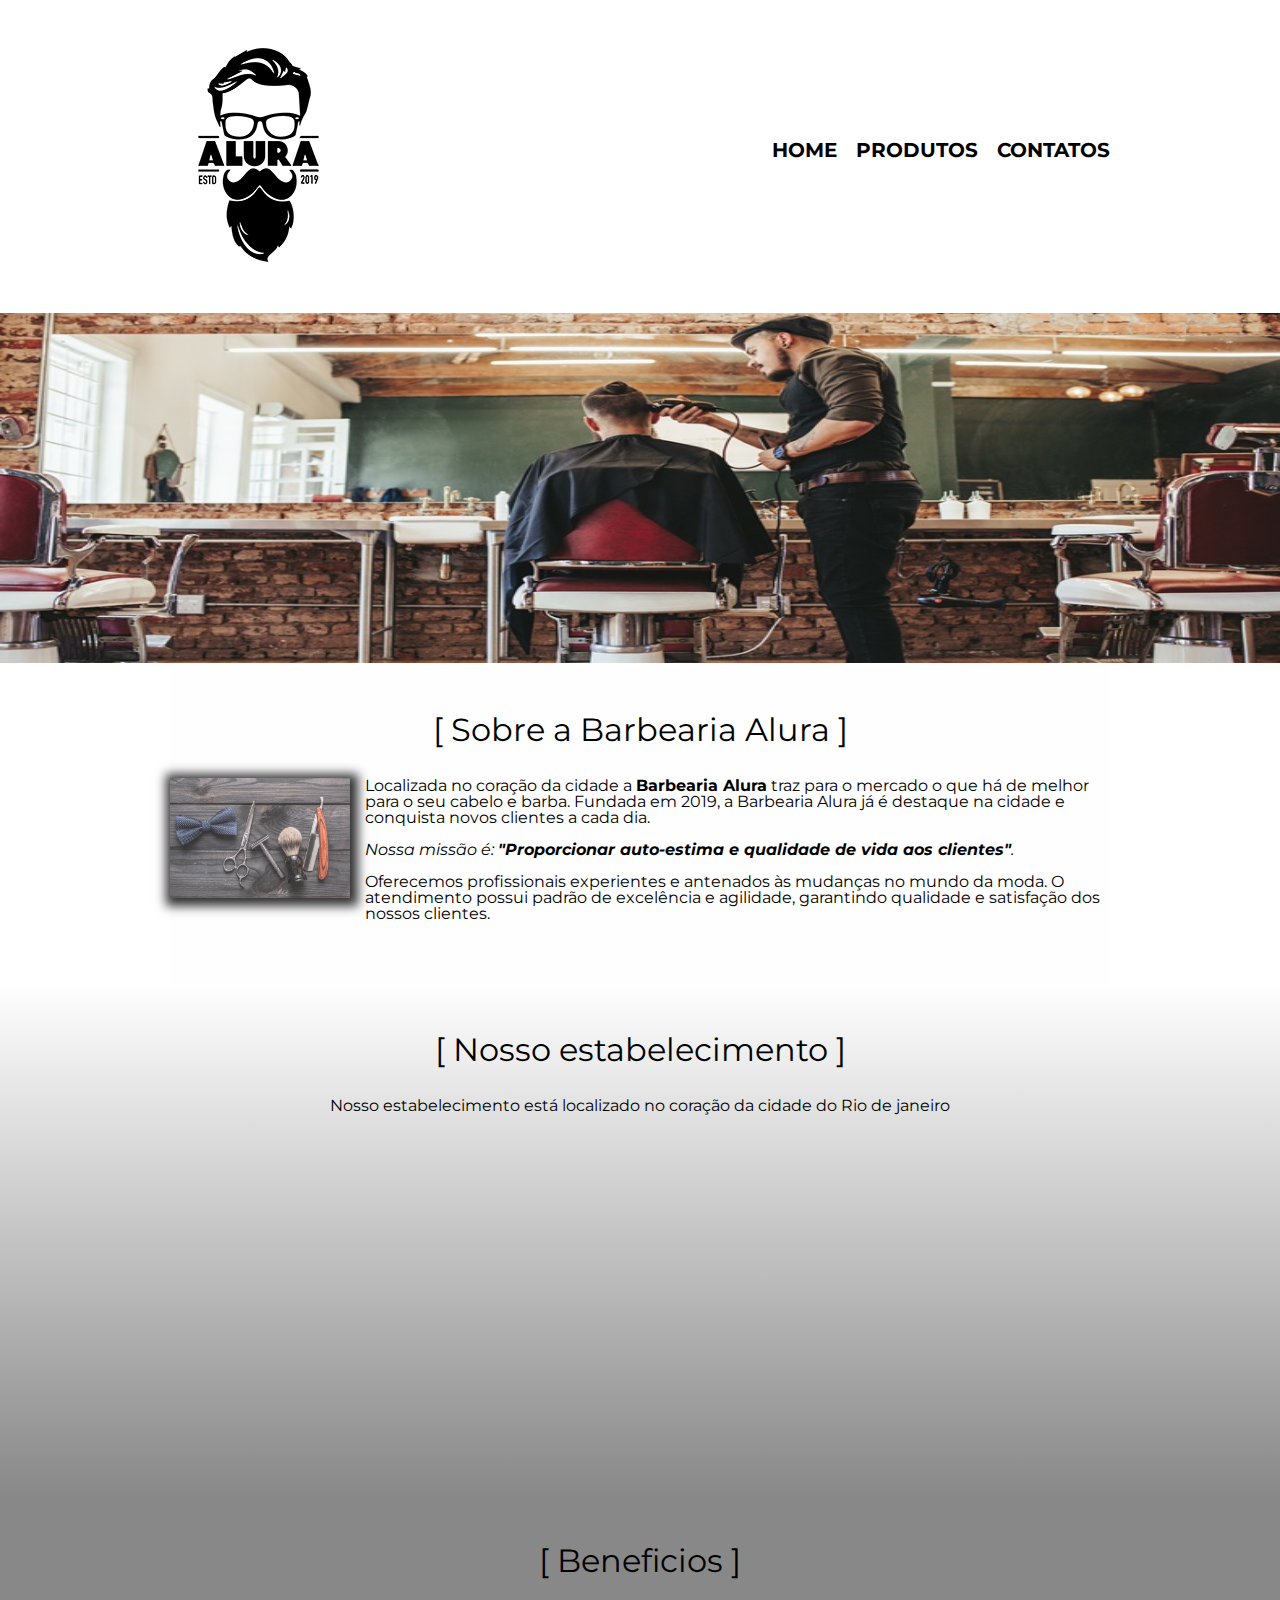
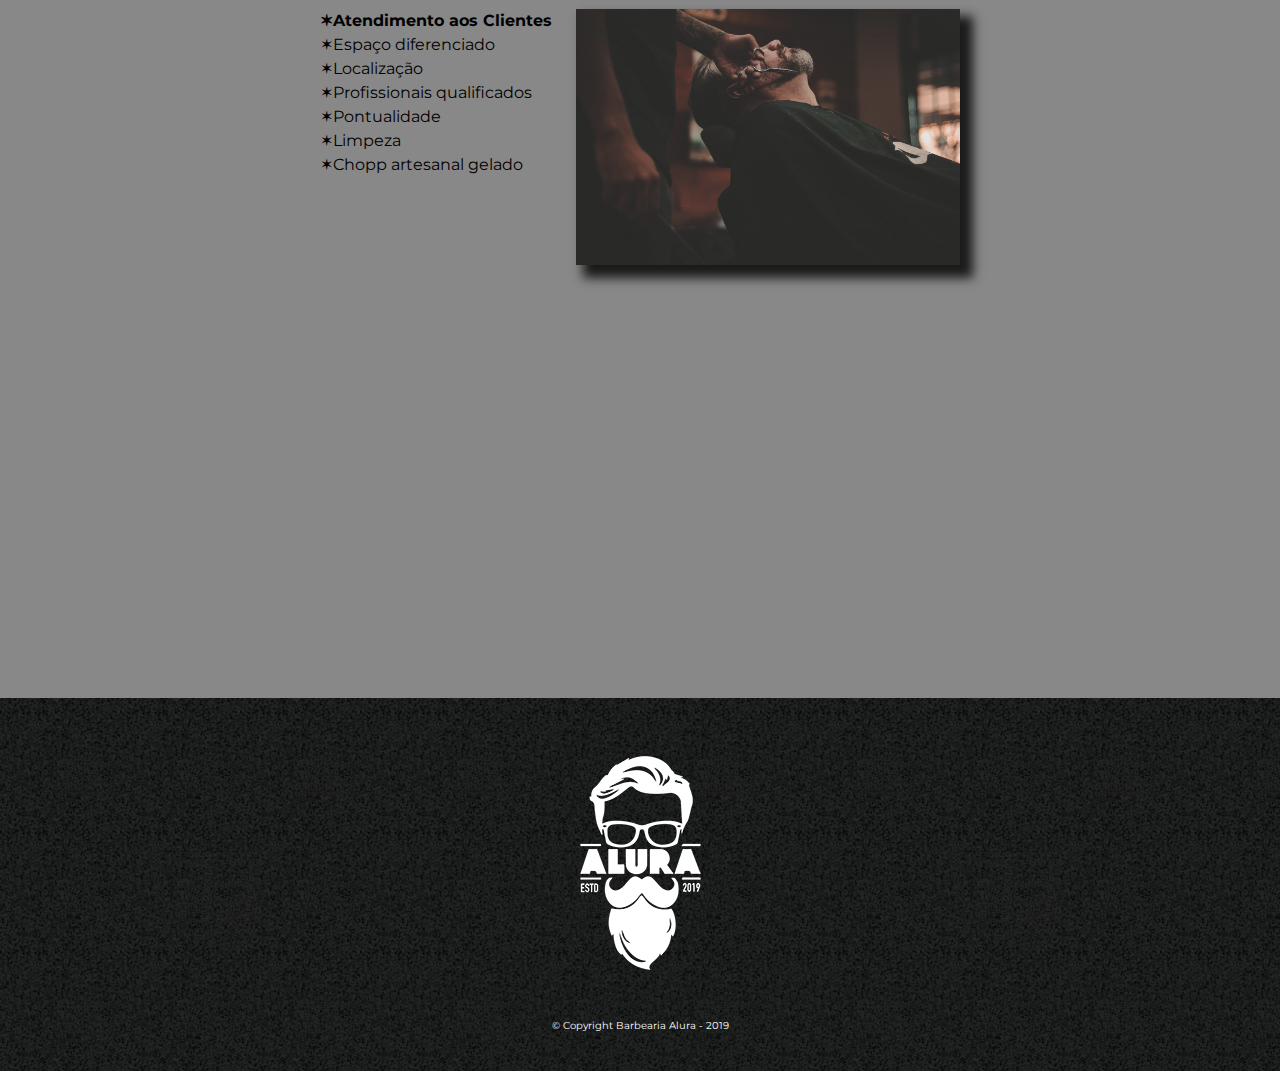
<file: index.html>
<!DOCTYPE html>
<html lang="pt-br">
    <head>
        <meta name="viewport" content="width=device-width">
        <meta charset="UTF-8">
        <meta http-equiv="X-UA-Compatible" content="IE=edge">
        <meta name="viewport" content="width=device-width, initial-scale=1.0">
        <title>Barbearia</title>
        <link rel="stylesheet" href="reset.css">
        <link rel="stylesheet" href="style.css">
    </head>
    <body>
    <header class="cabecalho">
        <div class="caixa">
            <h1><a href="index.html"><img src="logo.png" alt="Logo da Barbearia Alura"></a> </h1>
            <nav>
                <ul>
                    <li><a href="index.html">Home</a></li>
                    <li><a href="produtos.html">Produtos</a></li>
                    <li><a href="contato.html">Contatos</a></li>
                </ul>    
            </nav>
         </div>
    </header> 
    <img class= "banner" src="fundo.jpg">
    <main>
         <section class="principal">
            
            <h2 class="titulo-principal">Sobre a Barbearia Alura</h2>

            <img class="utensilios" src="utensilios.jpg" alt="Utensilios de um barbeiro">

            <p>Localizada no coração da cidade a <strong>Barbearia Alura</strong> 
            traz para o mercado o que há de melhor para o seu cabelo e barba.
            Fundada em 2019, a Barbearia Alura já é destaque na cidade e conquista novos clientes a cada dia.</p>

            <p id="missao"><em>Nossa missão é: <strong>"Proporcionar auto-estima e
            qualidade de vida aos clientes"</strong>.</em></p>

            <p>Oferecemos profissionais experientes e antenados às mudanças no
             mundo da moda. O atendimento possui padrão de excelência e agilidade,
             garantindo qualidade e satisfação dos nossos clientes.</p>
        </section>
        <section class="mapa">
            <h3 class="titulo-principal">Nosso estabelecimento</h3>
            <p>Nosso estabelecimento está localizado no coração da cidade do Rio de janeiro</p>
           
            <div class="mapa-conteudo">
                <iframe src="https://www.google.com/maps/embed?pb=!1m18!1m12!1m3!1d3675.294614743437!2d-43.
                178330385658285!3d-22.902501743474456!2m3!1f0!2f0!3f0!3m2!1i1024!2i768!4f13.
                1!3m3!1m2!1s0x997f5f371c4e59%3A0x9938d55dca1fbf51!2sCaelum%20-%20Escola%20de%20Tecnologia!
                5e0!3m2!1spt-BR!2sbr!4v1675224062048!5m2!1spt-BR!2sbr" 
                width="100%" height="300" style="border:0;" allowfullscreen="" loading="lazy" 
                referrerpolicy="no-referrer-when-downgrade"></iframe>
            </div>

        </section>
         <section class="beneficios">
            <h3 class="titulo-principal">Beneficios</h3>
            <div class="conteudo-beneficios">
                <ul class="lista-beneficios">
                    <li class="itens">Atendimento aos Clientes</li>
                    <li class="itens">Espaço diferenciado</li>
                    <li class="itens">Localização</li>
                    <li class="itens">Profissionais qualificados</li>
                    <li class="itens">Pontualidade</li>
                    <li class="itens">Limpeza</li>
                    <li class="itens">Chopp artesanal gelado</li>

                </ul><img src="beneficios.jpg" alt="Foto pessoa fazendo a barba" class="imagem-beneficios">
            </div>
            <div class="video">
                <iframe width="560" height="315" src="https://www.youtube.com/embed/KUERb9vZuqg" 
                title="YouTube video player" frameborder="0" allow="accelerometer; autoplay; 
                clipboard-write; encrypted-media; gyroscope; picture-in-picture; web-share"
                allowfullscreen></iframe>
            </div>
         </section>
    </main>   
    <footer>
        <img src="logo-branco.png" alt="Logo da Barbearia Alura">
        <p class="copyright">&copy; Copyright Barbearia Alura - 2019
    </footer>
  </body>
</html>
</file>
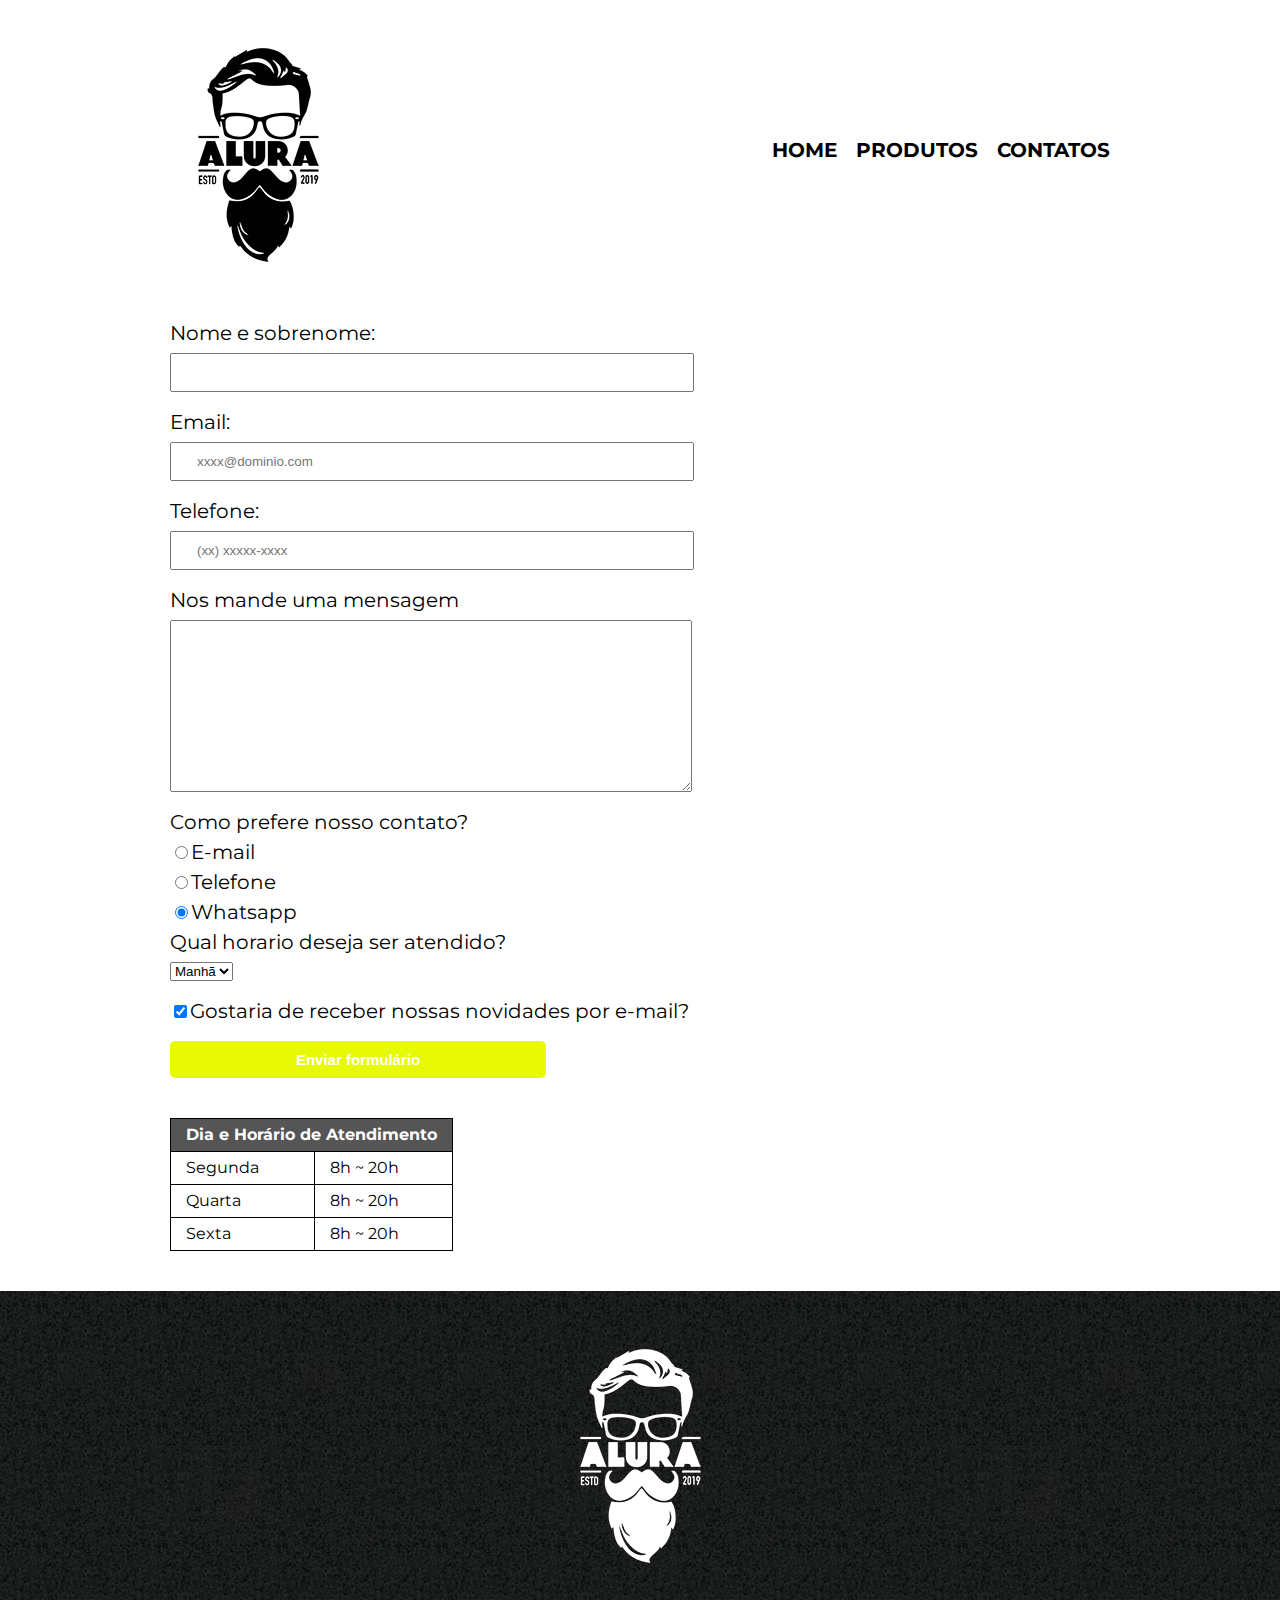
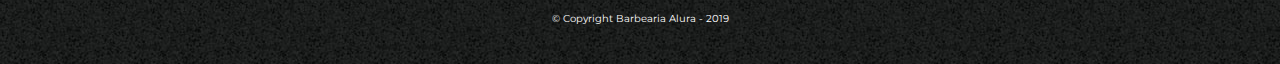
<file: contato.html>
<!DOCTYPE html>
<html lang="pt-br">
    <head>
        <meta charset="UTF-8">
        <meta http-equiv="X-UA-Compatible" content="IE=edge">
        <meta name="viewport" content="width=device-width, initial-scale=1.0">
        <title>Contatos</title>
        <link rel="stylesheet" href="reset.css">
        <link rel="stylesheet" href="style.css"> 
    </head>
    <body>
        <header class="cabecalho">
            <div class="caixa">
                <h1><a href="index.html"><img src="logo.png" alt="Logo da Barbearia Alura"></a> </h1>
                <nav>
                    <ul>
                        <li><a href="index.html">Home</a></li>
                        <li><a href="produtos.html">Produtos</a></li>
                        <li><a href="contato.html">Contatos</a></li>
                    </ul> 
                </nav>
            </div>   
        </header>  
        <main class="contato">
            <form>
                <label for="nomesobrenome">Nome e sobrenome: </label>
                <input type="text" id= "nomesobrenome" class="input-padrao" required>
                <label for="email">Email: </label>
                <input type="email" id= "email" class="input-padrao" required placeholder="xxxx@dominio.com">
                <label for="tel">Telefone: </label>
                <input type="text" id= "telefone" class="input-padrao" required placeholder="(xx) xxxxx-xxxx">

                <label for="mensagem">Nos mande uma mensagem</label>
                <textarea cols="70" rows="10" id="mensagem" class="input-padrao" required></textarea >

                <fieldset>
                    <legend>Como prefere nosso contato? </legend>
                    <label for="radio-email"><input type="radio"name="contato" value="email" id="radio-email">E-mail</label>
                    
                    <label for="radio-telefone"><input type="radio"name="contato" value="telefone" id="radio-telefone">Telefone</label>

                    <label for="radio-whatsapp"><input type="radio"name="contato" value="whatsapp" id="radio-whatsapp" checked>Whatsapp</label>
                </fieldset>

                <fieldset>
                    <legend>Qual horario deseja ser atendido? </legend>
                    <select>
                        <option>Manhã</option>
                        <option>Tarde</option>
                        <option>Noite</option>
                    </select>
                </fieldset>
                <label class="checkbox"><input type= "checkbox" checked>Gostaria de receber nossas novidades por e-mail?</label>

                <input type="submit" value="Enviar formulário" class="enviar">
            </form>
            <table>
                <thead>
                    <th colspan="6">Dia e Horário de Atendimento</th>
                    
                </thead>
                <tbody>
                    <tr>
                        <td>Segunda</td>
                        <td>8h ~ 20h</td>
                    </tr>
                    <tr>
                        <td>Quarta</td>
                        <td>8h ~ 20h</td>
                    </tr>
                    <tr>
                        <td>Sexta</td>
                        <td>8h ~ 20h</td>
                    </tr>
                    
                </tbody>
            </table>
        </main>
        <footer>
            <img src="logo-branco.png" alt="Logo da Barbearia Alura">
            <p class="copyright">&copy; Copyright Barbearia Alura - 2019
        </footer>
    </body>
</html>
</file>
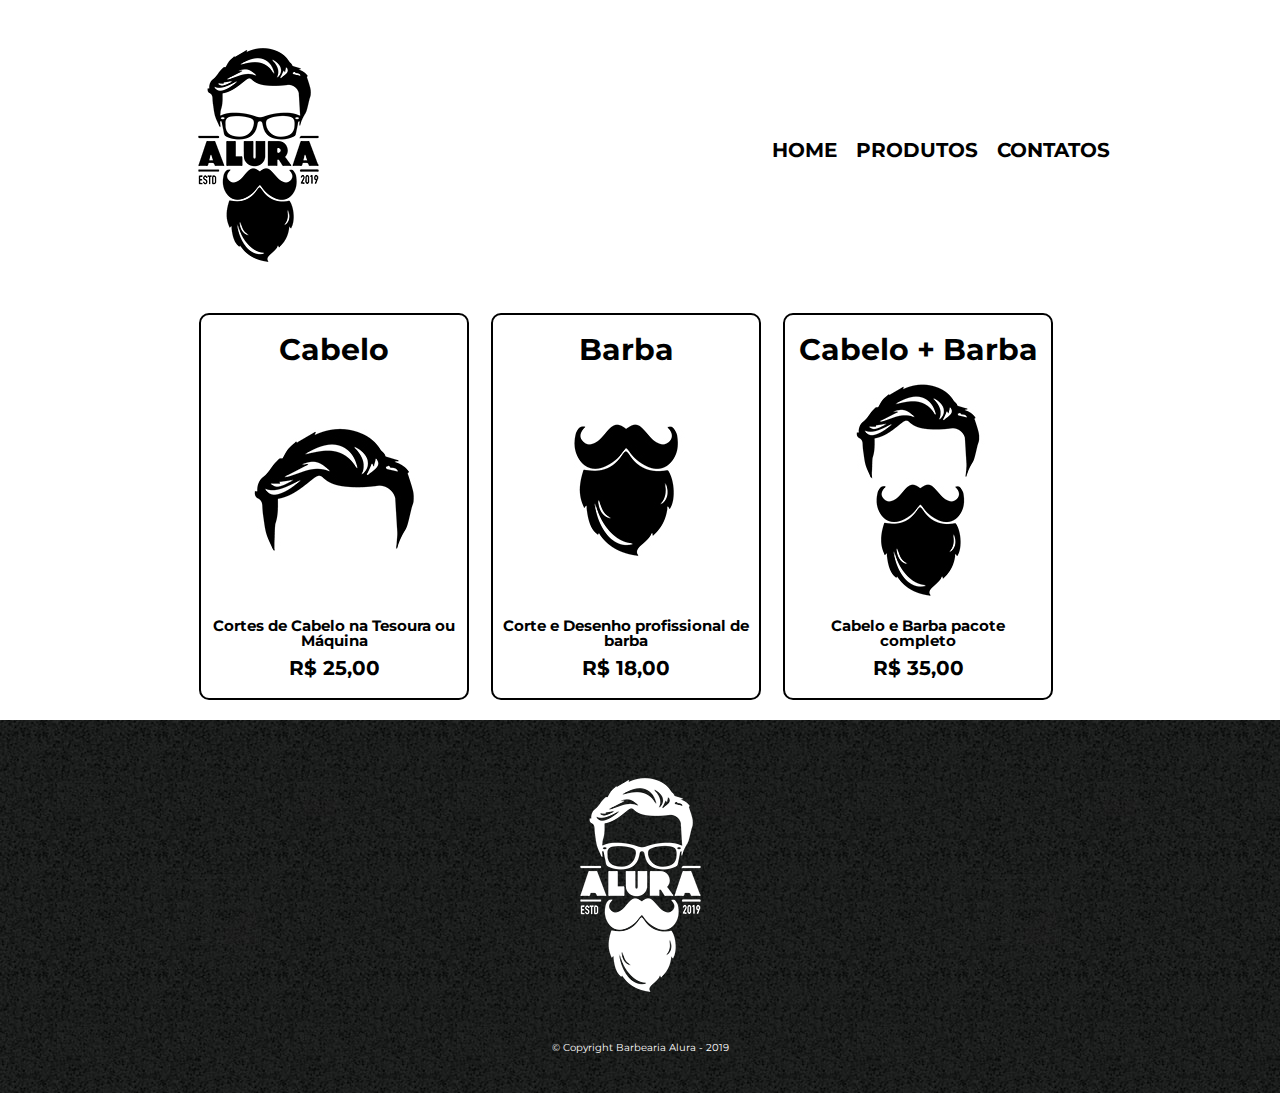
<file: produtos.html>
<!DOCTYPE html>
<html lang="pt-br">
    <head>
        <meta charset="UTF-8">
        <meta http-equiv="X-UA-Compatible" content="IE=edge">
        <meta name="viewport" content="width=device-width, initial-scale=1.0">
        <title>Produtos</title>
        <link rel="stylesheet" href="reset.css">
        <link rel="stylesheet" href="produtos.css"> 
    </head>
    <body>
        <header class="cabecalho">
            <div class="caixa">
                <h1><a href="index.html"><img src="logo.png" alt="Logo da Barbearia Alura"></a> </h1>
                <nav>
                    <ul>
                        <li><a href="index.html">Home</a></li>
                        <li><a href="produtos.html">Produtos</a></li>
                        <li><a href="contato.html">Contatos</a></li>
                    </ul> 
                </nav>
            </div>   
        </header>  
        <main>
            <ul class="produtos">
                <li>
                    <h2>Cabelo</h2>
                    <img src="cabelo.jpg">
                    <p class="produto__descricao">Cortes de Cabelo na Tesoura ou Máquina</p>
                    <p class="produto__preco">R$ 25,00</p>
                </li>
                <li>
                    <h2>Barba</h2>
                    <img src="barba.jpg">
                    <p class="produto__descricao">Corte e Desenho profissional de barba</p>
                    <p class="produto__preco">R$ 18,00</p>
                </li>
                <li>
                    <h2>Cabelo + Barba</h2>
                    <img src="cabelo+barba.jpg">
                    <p class="produto__descricao">Cabelo e Barba pacote completo</p>
                    <p class="produto__preco">R$ 35,00</p>
                </li>
            </ul>
        </main>  
        <footer>
            <img src="logo-branco.png" alt="Logo da Barbearia Alura">
            <p class="copyright">&copy; Copyright Barbearia Alura - 2019
        </footer>
    </body>
</html>
</file>
<file: style.css>
@import url('https://fonts.googleapis.com/css2?family=Montserrat:wght@500&display=swap');

body{
    font-family: 'Montserrat', sans-serif;
}
header{
    margin: 30px 0;
}
.caixa{
    position: relative;
    width: 940px;
    margin: 0 auto;
    
}
.caixa li:hover{
    box-shadow: 5px 5px #e8f906;
}
nav {
    position: absolute;
    top: 110px;
    right: 0;
}
nav li{
    display: inline;
    margin: 0 0 0 15px;
}
nav a{
    text-transform: uppercase;
    color: #000000;
    font-weight: bold;
    font-size: 20px;
    text-decoration: none;
}
nav a:hover{
       text-decoration: underline;
}
footer{
    text-align: center;
    background: url("bg.jpg");
    padding: 40px;
}
.copyright{
    margin: 30px 0 0;
    font-size: 10px;
    color: #FFFFFF;
}
.contato{
    width: 940px;
    margin: 0 auto;
}
form{
    margin: 40px 0;
}
form label, form legend{
    display:block;
    font-size: 20px;
    margin: 0 0 10px;
}
.input-padrao{
    display: block;
    margin: 0 0 20px;
    padding: 10px 25px;
    width: 50%;
}
.checkbox{
    margin: 20px 0;
}
.enviar{
    width: 40%;
    padding: 10px 0;
    background: #e8f906;
    color: #FFFFFF;
    font-weight: bold;
    font-size: 15px;
    border: none;
    border-radius: 5px;
    transition: 1s all;
    cursor: pointer;
}
.enviar:hover{
   background:#ff8c00;
   transform: scale(1.2);
}
.enviar:active{
    background:#ff0000;
}
table{
    margin: 20px 0 40px;
}
thead{
    background: #555555;
    color: #ffffff;
    font-weight: bold;
}
td, th{
    border: 1px solid #000000;
    padding: 8px 15px;
}

/*CSS da Página inicial*/

.banner {
    width: 100%; 
    height: 350px;
}
.titulo-principal{
    text-align: center;
    font-size: 2em;
    margin: 0 0 1em;
    clear: left;
}
.titulo-principal:before{
    content: "[ ";
}
.titulo-principal:after{
    content: " ]";
}
.principal{
    padding: 3em 0;
    background: #fefefe;
    width: 940px;
    margin: 0 auto;
}
.principal p{
    margin: 0 0 1em;
}
.principal strong{
    font-weight: bold;
}
.principal em{
    font-style: italic;
}
.utensilios{
    height: 120px;
    float: left;
    margin: 0 15px 15px 0;
    opacity: 0.8;
    transition: 600ms;
    box-shadow: 2px 2px 10px 6px #000000;
}
.utensilios:hover{
    opacity: 1;
    
}
.mapa{
    padding: 3em 0;
    background: linear-gradient(#fefefe, #888888);
}
.mapa-conteudo{
    width: 940px;
    margin: 0 auto;
}
.mapa p{
    margin: 0 0 2em;
    text-align: center;
}
.beneficios{
    padding: 3em 0;
    background: #888888;
}
.conteudo-beneficios{
    width: 640px;
    margin: 0 auto;
}
.lista-beneficios{
    width: 40%;
    display: inline-block;
    vertical-align: top;
}
.itens{
    line-height: 1.5;
}
.itens:before{
    content: "✶";
}
.itens:first-child{
    font-weight: bold;
}
.imagem-beneficios{
    width: 60%;
    opacity: 0.8;
    transition: 600ms;
    box-shadow: 10px 10px 10px 3px #000000;

}
.imagem-beneficios:hover{
   opacity: 1;    
}

.video{
    width: 560px;
    margin: 2em auto;
}
@media screen and (max-width: 480px) {
    .caixa, .principal, .conteudo-beneficios, .mapa-conteudo, .video {
        width: auto;
    }

    h1 {
        text-align: center;
    }

    nav {
        position: static;
    }

    .lista-beneficios, .imagem-beneficios {
        width: 100%;
    }
}
</file>
<file: produtos.css>
@import url('https://fonts.googleapis.com/css2?family=Montserrat:wght@500&display=swap');

body{
    font-family: 'Montserrat', sans-serif;
}
header{
    margin: 30px 0;
}
.caixa{
    position: relative;
    width: 940px;
    margin: 0 auto;
}
.caixa li:hover{
    box-shadow: 5px 5px #e8f906;
}
nav {
    position: absolute;
    top: 110px;
    right: 0;
}
nav li{
    display: inline;
    margin: 0 0 0 15px;
}
nav a{
    text-transform: uppercase;
    color: #000000;
    font-weight: bold;
    font-size: 20px;
    text-decoration: none;
}
nav a:hover{
    text-decoration: underline;
}
.produtos{
    width: 900px;
    margin: 0 auto;
    padding-top: 20px 0;
    padding-bottom: 20px;
}
.produtos li{
    display: inline-block;
    text-align: center;
    width: 30%;
    vertical-align: top;
    margin: 0 1%;
    padding: 20px 8px;
    box-sizing: border-box;
    border: 2px solid #000000;
    border-radius: 10px;
}
.produtos li:hover{
    border-color: #e8f906;
}
.produtos li:active{
    border-color: #088C19;
}
.produtos li:hover h2{
    font-size: 35px;
}
.produtos h2{
    font-size: 30px;
    font-weight: bold;
}
.produto__descricao{
    font-size: 15px;
    font-weight: bold;
}
.produto__preco{
    font-size: 20px;
    font-weight: bold;
    margin: 10px 0 0;
}
footer{
    text-align: center;
    background: url("bg.jpg");
    padding: 40px;
}
.copyright{
    margin: 30px 0 0;
    font-size: 10px;
    color: #FFFFFF;
}
</file>
